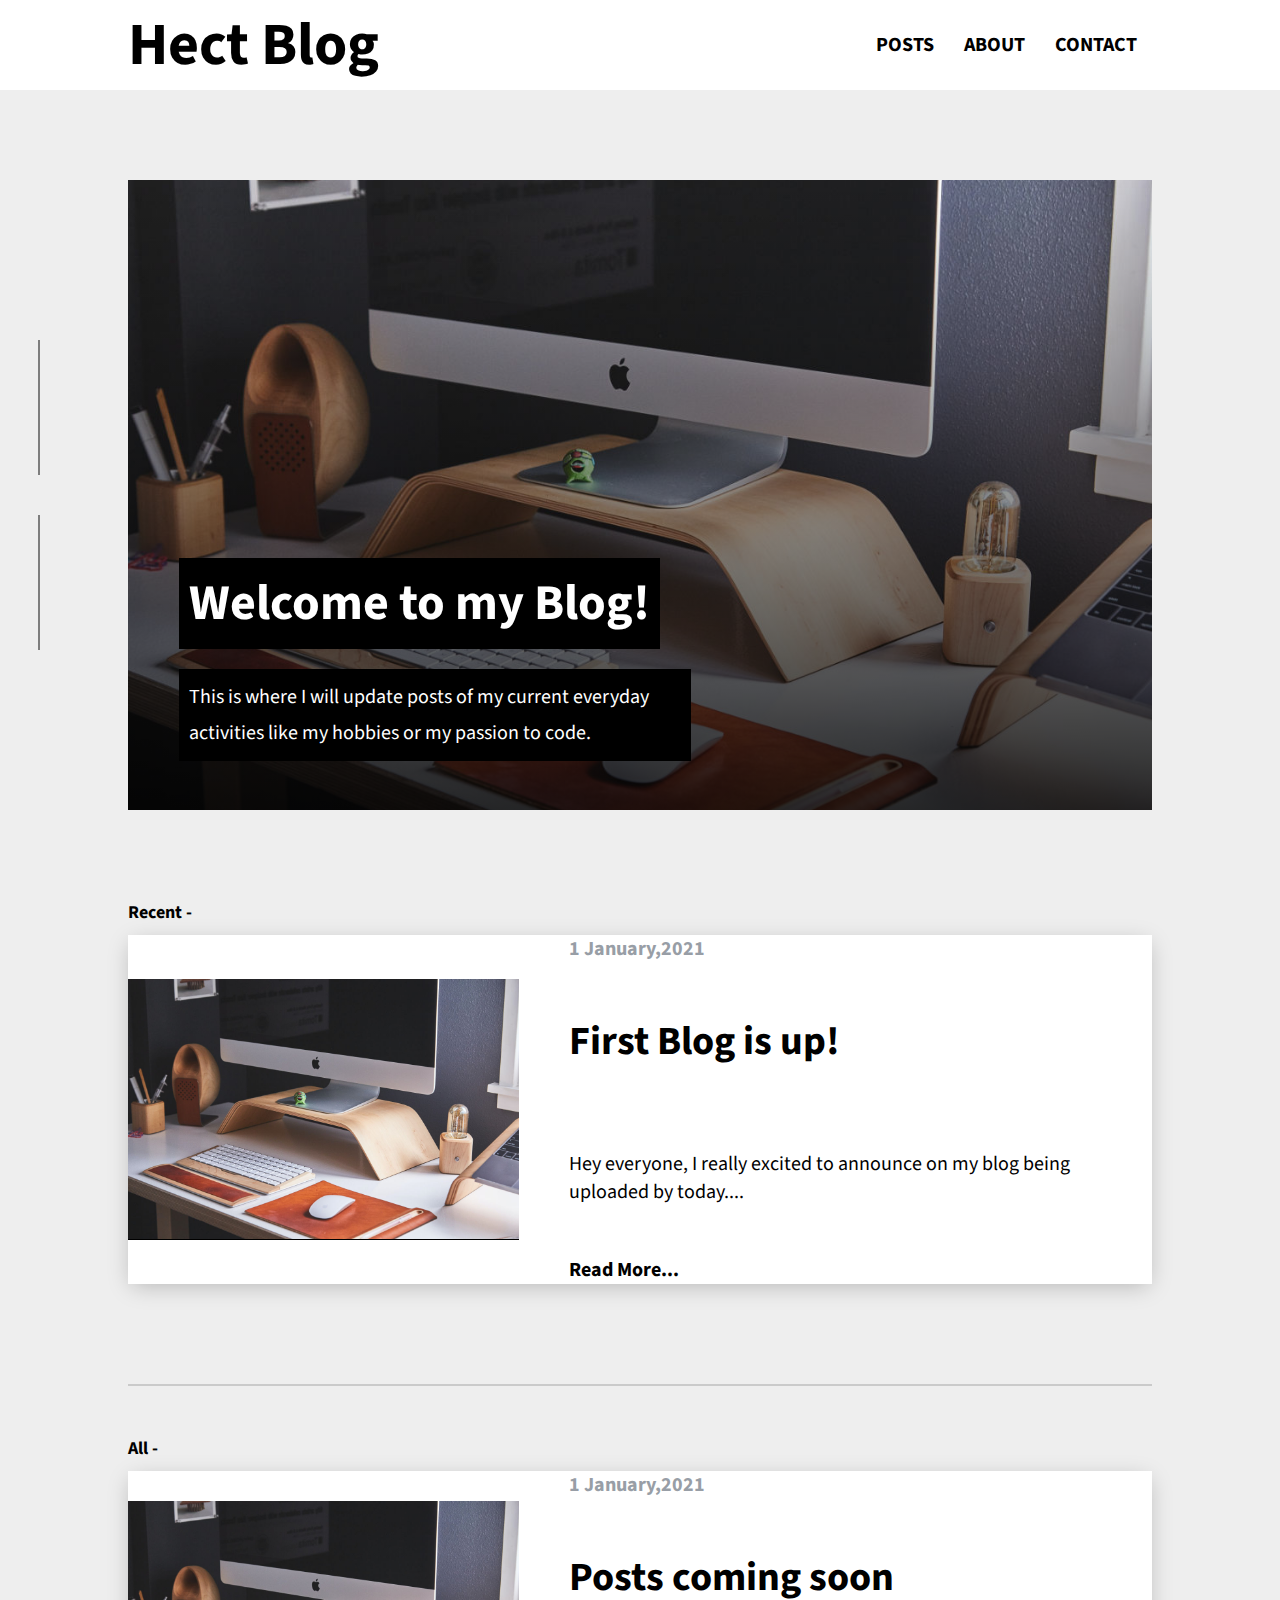
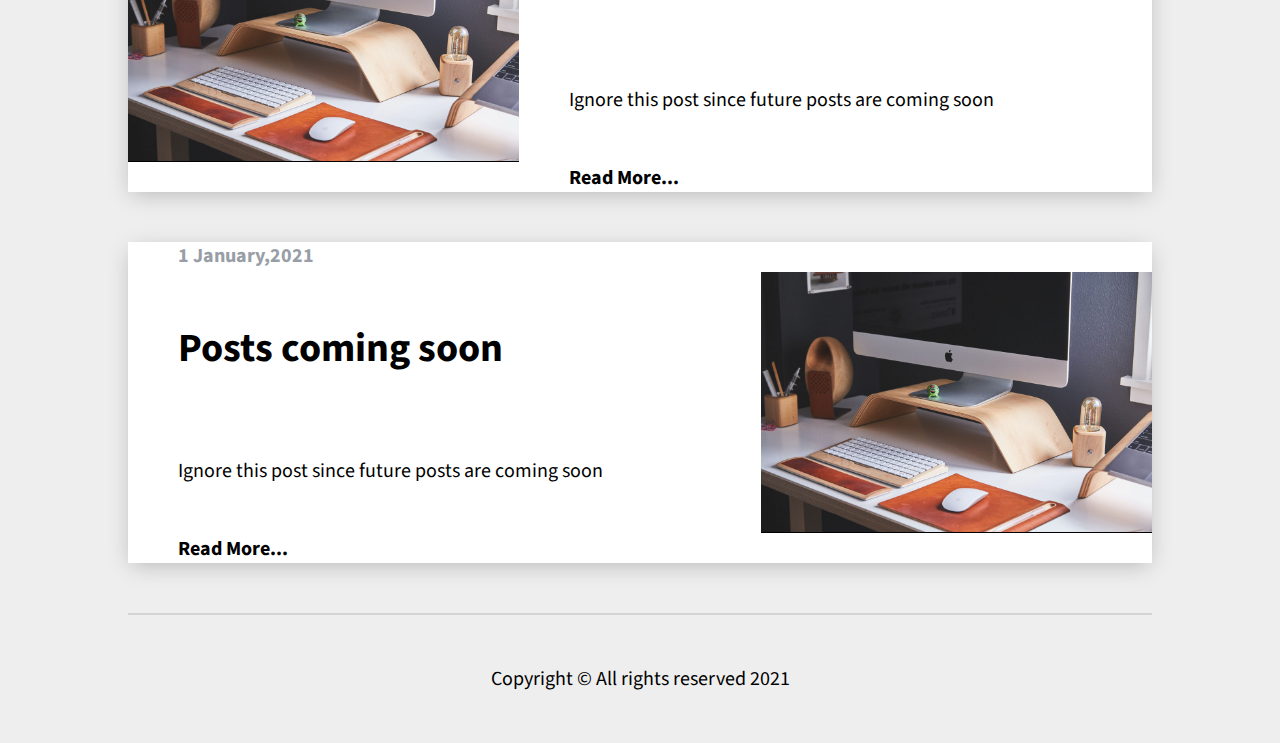
<file: index.html>
<!DOCTYPE html>
<html lang="en">
<head>
    <meta charset="UTF-8">
    <meta http-equiv="X-UA-Compatible" content="IE=edge">
    <meta name="viewport" content="width=device-width, initial-scale=1.0">
    <title>Hect Blog</title>
    <link rel="icon" href="/IMGS/article_blog_sign_icon-icons.com_51086.png">
    <link rel="stylesheet" href="/Styles/style.css">
    <link rel="stylesheet" href="https://cdnjs.cloudflare.com/ajax/libs/font-awesome/5.15.3/css/all.min.css" integrity="sha512-iBBXm8fW90+nuLcSKlbmrPcLa0OT92xO1BIsZ+ywDWZCvqsWgccV3gFoRBv0z+8dLJgyAHIhR35VZc2oM/gI1w==" crossorigin="anonymous" referrerpolicy="no-referrer" />
    <link rel="preconnect" href="https://fonts.gstatic.com">
    <link href="https://fonts.googleapis.com/css2?family=Source+Sans+Pro:wght@400;700&display=swap" rel="stylesheet">
</head>
<body>
    <header class="main-header">
        <nav class="main-nav">
            <div class="logo">
                <h1>Hect Blog</h1>
            </div>

            <ul class="hover-nav">
                <li><a href="#posts">POSTS</a></li>
                <li><a href="about.html">ABOUT</a></li>
                <li><a href="#">CONTACT</a></li>
            </ul>

            <!-- Mobile Nav icon-->
            <div class="menu-bars">
                <span><i class="fas fa-bars"></i></span>
            </div>
            
            <div class="mobile-menu">
                <div class="exit">
                    <span class="x"><i class="fas fa-times"></i></span>
                </div>
                <ul class="mobile-nav">
                    <li><a class="close" href="index.html">POSTS</a></li>
                    <li><a class="close"href="about.html">ABOUT</a></li>
                    <li><a class="close"href="#">CONTACT</a></li>
                 </ul>
                 <ul class="icon-links">
                        <li><a href="https://github.com/Hetoreno" target="_blank" rel="noopener noreferrer"><i class="fab fa-github"></i></a></li>
                        <li><a href="https://www.linkedin.com/in/hector-hernandez-809432216/" target="_blank"><i class="fab fa-linkedin"></i></a></li>
                    </ul>
            </div>
            

        </nav>

    </header>

    <section id="intro">

        <div class="intro-container">
            <div class="overlay"></div>
            <div class="intro-text">
                <h2>Welcome to my Blog!</h2>
                <p>This is where I will update posts of my current everyday activities like my hobbies or my passion to code. </p>
            </div>
        </div>
        <!-- social icons -->
        <ul class="social-icons">
            <li><a href="https://github.com/Hetoreno" target="_blank" rel="noopener noreferrer"><i class="fab fa-github"></i></a></li>
            <li><a href="https://www.linkedin.com/in/hector-hernandez-809432216/" target="_blank"><i class="fab fa-linkedin"></i></a></li>
        </ul>
        <!-- to-top arrow -->
        <a href="#" class="to-top"><i class="fas fa-sort-up"></i></a>
    </section>

    <section id="posts">
        
        


        <div class="recent">
                <p class="topic">Recent -</p>
                <div class="post">
                    <div class="post-img">
                        <a href="#"><img src="/IMGS/pexels-ken-tomita-389819.jpg" alt=""></a>
                    </div>
                    <div class="post-description">
                        <h4>1 January,2021</h4>
                        <a href="#"><h2>First Blog is up!</h2></a>
                        <p>Hey everyone, I really excited to announce on my blog being uploaded by today....</p>
                        <a href="#">Read More...</a>
                    </div>
                </div>
        </div>

        <hr>

        <div class="all">
            <p class="topic">All -</p>
            <div class="post">
                <div class="post-img">
                    <a href="#"><img src="/IMGS/pexels-ken-tomita-389819.jpg" alt=""></a>
                </div>
                <div class="post-description">
                    <h4>1 January,2021</h4>
                    <a href="#"><h2>Posts coming soon</h2></a>
                    <p>Ignore this post since future posts are coming soon</p>
                    <a href="#">Read More...</a>
                </div>
            </div>

            <div class="post seperate">
                
                <div class="post-description">
                    <h4>1 January,2021</h4>
                    <a href="#"><h2>Posts coming soon</h2></a>
                    <p>Ignore this post since future posts are coming soon</p>
                    <a href="#">Read More...</a>
                </div>
                <div class="post-img">
                    <a href="#"><img src="/IMGS/pexels-ken-tomita-389819.jpg" alt=""></a>
                </div>
                
            </div>
        </div>
               
    </section>
    <footer>
        <p class="footer-copy">Copyright &copy; All rights reserved 2021</p>
    </footer>
    
</body>
<script src="main.js"></script>
</html>
</file>
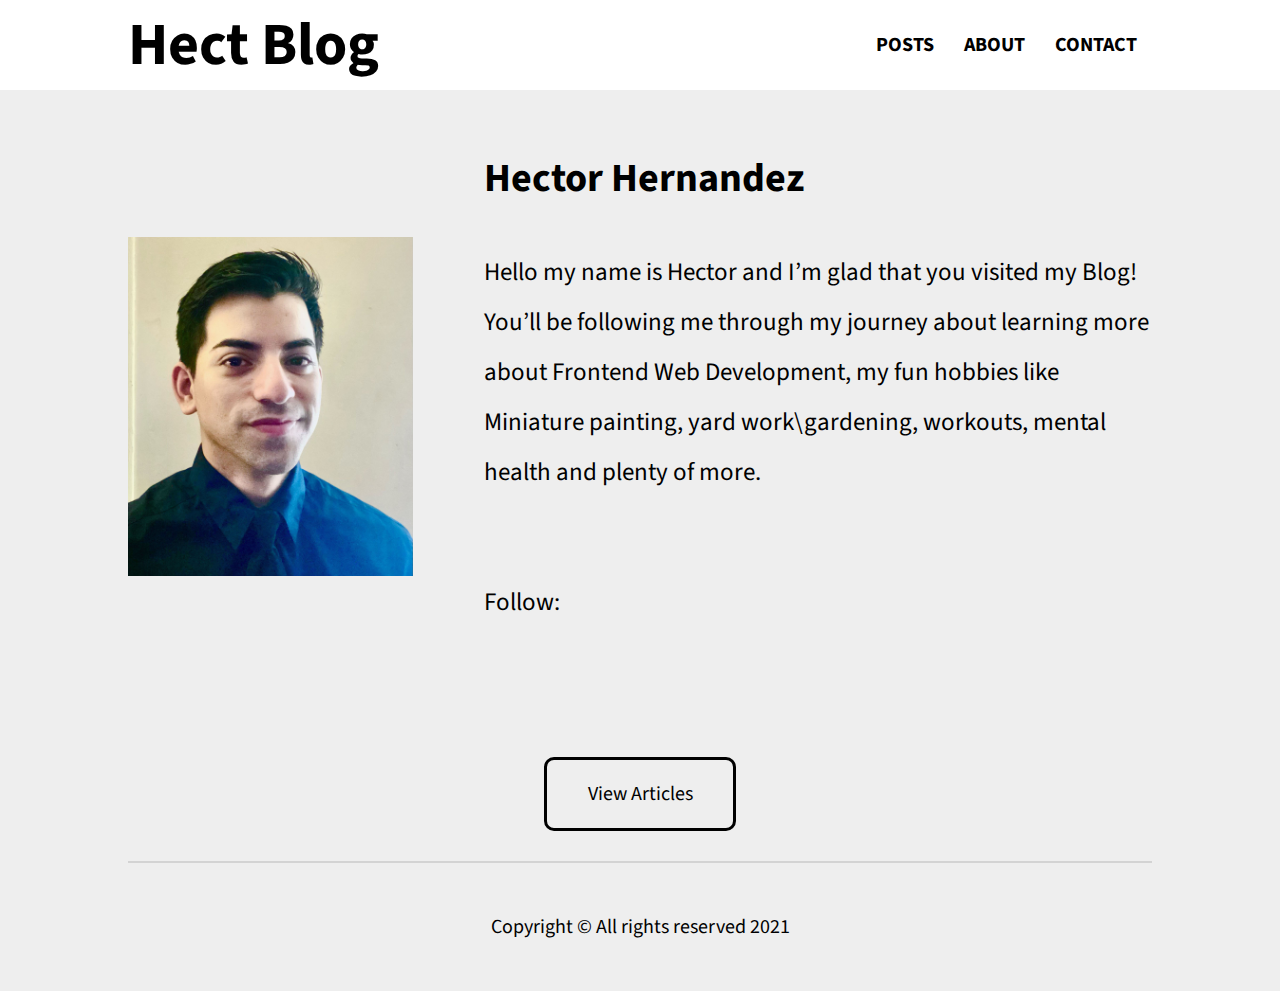
<file: about.html>
<!DOCTYPE html>
<html lang="en">
<head>
    <meta charset="UTF-8">
    <meta http-equiv="X-UA-Compatible" content="IE=edge">
    <meta name="viewport" content="width=device-width, initial-scale=1.0">
    <title>Document</title>
    <link rel="stylesheet" href="Styles/style.css">
    <link rel="stylesheet" href="https://cdnjs.cloudflare.com/ajax/libs/font-awesome/5.15.3/css/all.min.css" integrity="sha512-iBBXm8fW90+nuLcSKlbmrPcLa0OT92xO1BIsZ+ywDWZCvqsWgccV3gFoRBv0z+8dLJgyAHIhR35VZc2oM/gI1w==" crossorigin="anonymous" referrerpolicy="no-referrer" />
    <link rel="preconnect" href="https://fonts.gstatic.com">
    <link href="https://fonts.googleapis.com/css2?family=Source+Sans+Pro:wght@400;700&display=swap" rel="stylesheet">
    <link rel="icon" href="/IMGS/article_blog_sign_icon-icons.com_51086.png">
</head>
<body>
    <header class="main-header">
        <nav class="main-nav">
            <div class="logo">
                <h1>Hect Blog</h1>
            </div>

            <ul class="hover-nav">
                <li><a href="index.html">POSTS</a></li>
                <li><a href="#">ABOUT</a></li>
                <li><a href="#">CONTACT</a></li>
            </ul>

            <!-- Mobile Nav icon-->
            <div class="menu-bars">
                <span><i class="fas fa-bars"></i></span>
            </div>
            
            <div class="mobile-menu">
                <div class="exit">
                    <span class="x"><i class="fas fa-times"></i></span>
                </div>
                <ul class="mobile-nav">
                    <li><a class="close" href="index.html">POSTS</a></li>
                    <li><a class="close"href="about.html">ABOUT</a></li>
                    <li><a class="close"href="#">CONTACT</a></li>
                 </ul>
                 <ul class="icon-links">
                        <li><a href="https://github.com/Hetoreno" target="_blank" rel="noopener noreferrer"><i class="fab fa-github"></i></a></li>
                        <li><a href="https://www.linkedin.com/in/hector-hernandez-809432216/" target="_blank"><i class="fab fa-linkedin"></i></a></li>
                    </ul>
            </div>
            

        </nav>

    </header>
    <section id="about-me">
        <div class="about-container">
            <div class="about-img">
                <img src="/IMGS/self-pic.jpg" alt="self picture">
            </div>
            <div class="about-description">
                <h4>Hector Hernandez</h4>
                <p>Hello my name is Hector and I’m glad that you visited my Blog! You’ll be following me through my journey about learning more about Frontend Web Development, my fun hobbies like Miniature painting, yard work\gardening, workouts, mental health and plenty of more.</p>
                <div class="about-links">
                    <p>Follow:</p>
                    <a href="https://github.com/Hetoreno"><i class="fab fa-github"></i></a>
                    <a href="https://www.linkedin.com/in/hector-hernandez-809432216/"><i class="fab fa-linkedin"></i></a>
                    <a href="#"><i class="fab fa-instagram"></i></a>
                    <a href="#"><i class="fab fa-twitter"></i></a>
                </div>
            </div>
        </div>
        <a class="go-back" href="index.html">View Articles</a>
    </section>
    <footer>
        <p class="footer-copy">Copyright &copy; All rights reserved 2021</p>
    </footer>
</body>
<script src="main.js"></script>
</html>
</file>
<file: Styles/style.css>
* {
  padding: 0;
  margin: 0;
  -webkit-box-sizing: border-box;
          box-sizing: border-box;
}

html {
  font-size: 62.5%;
  scroll-behavior: smooth;
  font-family: 'Source Sans Pro', sans-serif;
}

a {
  text-decoration: none;
}

li {
  list-style: none;
}

body {
  background: #EEEEEE;
}

.main-header {
  background: white;
}

.main-header .main-nav {
  display: -webkit-box;
  display: -ms-flexbox;
  display: flex;
  -webkit-box-align: center;
      -ms-flex-align: center;
          align-items: center;
  -webkit-box-pack: justify;
      -ms-flex-pack: justify;
          justify-content: space-between;
  -webkit-box-orient: horizontal;
  -webkit-box-direction: normal;
      -ms-flex-direction: row;
          flex-direction: row;
  width: 80%;
  margin: auto;
  min-height: 10vh;
}

.main-header .main-nav .logo {
  font-size: 3rem;
}

.main-header .main-nav ul {
  display: -webkit-box;
  display: -ms-flexbox;
  display: flex;
  -webkit-box-align: center;
      -ms-flex-align: center;
          align-items: center;
  -webkit-box-pack: center;
      -ms-flex-pack: center;
          justify-content: center;
  -webkit-box-orient: horizontal;
  -webkit-box-direction: normal;
      -ms-flex-direction: row;
          flex-direction: row;
}

.main-header .main-nav ul li {
  margin: 0rem 1.5rem;
  font-size: 2rem;
}

.main-header .main-nav ul li:hover {
  opacity: 0.50;
  -webkit-transition: all 0.2s ease-in-out;
  transition: all 0.2s ease-in-out;
}

.main-header .main-nav ul a {
  color: black;
  font-weight: bold;
}

.main-header .main-nav .menu-bars {
  display: none;
}

.main-header .main-nav .mobile-menu {
  display: none;
}

/* .main-header.active{
        position: fixed;
    @include flex(center,center,row);
    width: 100%;
    z-index: 1;
    } */
#intro {
  min-height: 90vh;
  display: -webkit-box;
  display: -ms-flexbox;
  display: flex;
  -webkit-box-align: center;
      -ms-flex-align: center;
          align-items: center;
  -webkit-box-pack: center;
      -ms-flex-pack: center;
          justify-content: center;
  -webkit-box-orient: horizontal;
  -webkit-box-direction: normal;
      -ms-flex-direction: row;
          flex-direction: row;
}

.intro-container {
  background: -webkit-gradient(linear, left top, left bottom, from(rgba(0, 0, 0, 0)), color-stop(120%, #000000)), url(/IMGS/pexels-ken-tomita-389819.jpg);
  background: linear-gradient(180deg, rgba(0, 0, 0, 0) 0%, #000000 120%), url(/IMGS/pexels-ken-tomita-389819.jpg);
  background-position: center;
  background-size: cover;
  background-repeat: no-repeat;
  width: 80%;
  min-height: 70vh;
  position: relative;
}

.intro-container .overlay {
  background: black;
  min-height: 70vh;
  width: 100%;
  opacity: 0;
}

.intro-container .overlay:hover {
  -webkit-transition: all 0.5s ease;
  transition: all 0.5s ease;
  opacity: 0.20;
}

.intro-container .intro-text {
  display: -webkit-box;
  display: -ms-flexbox;
  display: flex;
  -webkit-box-align: start;
      -ms-flex-align: start;
          align-items: flex-start;
  -webkit-box-pack: center;
      -ms-flex-pack: center;
          justify-content: center;
  -webkit-box-orient: vertical;
  -webkit-box-direction: normal;
      -ms-flex-direction: column;
          flex-direction: column;
  width: 50%;
  color: white;
  position: absolute;
  top: 60%;
  left: 5%;
}

.intro-container .intro-text h2 {
  padding: 1rem;
  background: black;
  font-size: 5rem;
}

.intro-container .intro-text p {
  background: black;
  line-height: 1.8;
  margin-top: 2rem;
  padding: 1rem;
  font-size: 2rem;
}

.social-icons {
  display: -webkit-box;
  display: -ms-flexbox;
  display: flex;
  -webkit-box-align: center;
      -ms-flex-align: center;
          align-items: center;
  -webkit-box-pack: center;
      -ms-flex-pack: center;
          justify-content: center;
  -webkit-box-orient: vertical;
  -webkit-box-direction: normal;
      -ms-flex-direction: column;
          flex-direction: column;
  position: fixed;
  left: 3%;
  top: auto;
  font-size: 5rem;
}

.social-icons li {
  margin: 1rem 0rem;
}

.social-icons li a {
  color: #6F6F6F;
}

.social-icons li a:hover {
  -webkit-transition: all 0.5s ease;
  transition: all 0.5s ease;
  color: black;
}

.social-icons li:hover {
  -webkit-transform: translateY(-5%);
          transform: translateY(-5%);
  -webkit-transition: ease all 0.5s;
  transition: ease all 0.5s;
}

.social-icons::before {
  content: '';
  display: block;
  width: 2px;
  height: 15vh;
  background: #7D7D7D;
}

.social-icons::after {
  content: '';
  display: block;
  width: 2px;
  height: 15vh;
  background: #7D7D7D;
}

.to-top {
  opacity: 0;
  position: fixed;
  bottom: 3rem;
  right: 2rem;
  width: 5rem;
  font-size: 5rem;
  color: black;
}

.to-top.active {
  -webkit-transition: all 0.8s ease;
  transition: all 0.8s ease;
  opacity: 1;
}

.to-top:hover {
  -webkit-transform: translateY(-25%);
          transform: translateY(-25%);
}

hr {
  border: 1px solid #cacaca;
  margin: 5rem;
  width: 100%;
}

#posts {
  display: -webkit-box;
  display: -ms-flexbox;
  display: flex;
  -webkit-box-align: center;
      -ms-flex-align: center;
          align-items: center;
  -webkit-box-pack: center;
      -ms-flex-pack: center;
          justify-content: center;
  -webkit-box-orient: vertical;
  -webkit-box-direction: normal;
      -ms-flex-direction: column;
          flex-direction: column;
  width: 80%;
  margin: auto;
}

.recent {
  width: 100%;
}

.all {
  width: 100%;
}

.topic {
  font-size: 1.8rem;
  font-weight: 700;
}

.post {
  background: white;
  -webkit-box-shadow: 0px 5px 22px -4px rgba(0, 0, 0, 0.25);
          box-shadow: 0px 5px 22px -4px rgba(0, 0, 0, 0.25);
  display: -webkit-box;
  display: -ms-flexbox;
  display: flex;
  -webkit-box-align: center;
      -ms-flex-align: center;
          align-items: center;
  -webkit-box-pack: center;
      -ms-flex-pack: center;
          justify-content: center;
  -webkit-box-orient: horizontal;
  -webkit-box-direction: normal;
      -ms-flex-direction: row;
          flex-direction: row;
  -ms-flex-wrap: wrap;
      flex-wrap: wrap;
  width: 100%;
  margin-top: 1rem;
  margin-bottom: 5rem;
}

.post .post-img {
  -webkit-box-flex: 1;
      -ms-flex: 1 1 25rem;
          flex: 1 1 25rem;
  background: black;
}

.post .post-img img {
  width: 100%;
  height: 100%;
  -o-object-fit: cover;
     object-fit: cover;
  margin-bottom: -3px;
}

.post .post-img img:hover {
  opacity: 0.55;
  -webkit-transition: all 0.2s ease-in;
  transition: all 0.2s ease-in;
}

.post .post-description {
  display: -webkit-box;
  display: -ms-flexbox;
  display: flex;
  -webkit-box-align: start;
      -ms-flex-align: start;
          align-items: flex-start;
  -webkit-box-pack: center;
      -ms-flex-pack: center;
          justify-content: center;
  -webkit-box-orient: vertical;
  -webkit-box-direction: normal;
      -ms-flex-direction: column;
          flex-direction: column;
  -webkit-box-flex: 2;
      -ms-flex: 2 1 25rem;
          flex: 2 1 25rem;
  margin: 0rem 5rem;
}

.post .post-description h4 {
  font-size: 2rem;
  color: #989EA6;
}

.post .post-description h2 {
  font-size: 4rem;
  color: black;
  margin: 5rem 0rem;
}

.post .post-description p {
  font-size: 2rem;
  margin-top: 3rem;
  margin-bottom: 5rem;
}

.post .post-description a {
  font-size: 2rem;
  color: black;
  font-weight: 700;
}

.post .post-description a:hover {
  text-decoration: underline;
}

footer {
  display: -webkit-box;
  display: -ms-flexbox;
  display: flex;
  -webkit-box-align: center;
      -ms-flex-align: center;
          align-items: center;
  -webkit-box-pack: center;
      -ms-flex-pack: center;
          justify-content: center;
  -webkit-box-orient: horizontal;
  -webkit-box-direction: normal;
      -ms-flex-direction: row;
          flex-direction: row;
  border-top: 2px solid #d3d3d3;
  width: 80%;
  margin: auto;
}

footer p {
  font-size: 2rem;
  padding: 5rem;
}

#about-me {
  display: -webkit-box;
  display: -ms-flexbox;
  display: flex;
  -webkit-box-align: center;
      -ms-flex-align: center;
          align-items: center;
  -webkit-box-pack: center;
      -ms-flex-pack: center;
          justify-content: center;
  -webkit-box-orient: vertical;
  -webkit-box-direction: normal;
      -ms-flex-direction: column;
          flex-direction: column;
}

#about-me .about-container {
  display: -webkit-box;
  display: -ms-flexbox;
  display: flex;
  -webkit-box-align: center;
      -ms-flex-align: center;
          align-items: center;
  -webkit-box-pack: center;
      -ms-flex-pack: center;
          justify-content: center;
  -webkit-box-orient: horizontal;
  -webkit-box-direction: normal;
      -ms-flex-direction: row;
          flex-direction: row;
  width: 80%;
  margin: auto;
  padding: 6rem 0rem;
  min-height: 70vh;
}

#about-me .about-container .about-img {
  -webkit-box-flex: 1;
      -ms-flex: 1 1 20rem;
          flex: 1 1 20rem;
}

#about-me .about-container .about-img img {
  height: 100%;
  width: 80%;
  -o-object-fit: cover;
     object-fit: cover;
}

#about-me .about-container .about-description {
  display: -webkit-box;
  display: -ms-flexbox;
  display: flex;
  -webkit-box-align: start;
      -ms-flex-align: start;
          align-items: flex-start;
  -webkit-box-pack: center;
      -ms-flex-pack: center;
          justify-content: center;
  -webkit-box-orient: vertical;
  -webkit-box-direction: normal;
      -ms-flex-direction: column;
          flex-direction: column;
  -webkit-box-flex: 3;
      -ms-flex: 3 1 20rem;
          flex: 3 1 20rem;
}

#about-me .about-container .about-description h4 {
  font-size: 4rem;
}

#about-me .about-container .about-description p {
  font-size: 2.5rem;
  margin: 4rem 0rem;
  line-height: 5rem;
}

#about-me .about-container .about-description .about-links {
  display: -webkit-box;
  display: -ms-flexbox;
  display: flex;
  -webkit-box-align: center;
      -ms-flex-align: center;
          align-items: center;
  -webkit-box-pack: center;
      -ms-flex-pack: center;
          justify-content: center;
  -webkit-box-orient: horizontal;
  -webkit-box-direction: normal;
      -ms-flex-direction: row;
          flex-direction: row;
}

#about-me .about-container .about-description .about-links a {
  font-size: 3rem;
  color: black;
  margin: 0rem 1rem;
}

#about-me .about-container .about-description .about-links a:hover {
  opacity: 0.50;
  -webkit-transition: all 0.3s ease;
  transition: all 0.3s ease;
}

#about-me .go-back {
  display: -webkit-box;
  display: -ms-flexbox;
  display: flex;
  -webkit-box-align: center;
      -ms-flex-align: center;
          align-items: center;
  -webkit-box-pack: center;
      -ms-flex-pack: center;
          justify-content: center;
  -webkit-box-orient: horizontal;
  -webkit-box-direction: normal;
      -ms-flex-direction: row;
          flex-direction: row;
  font-size: 2rem;
  color: black;
  border: 3px solid black;
  width: 15%;
  margin: 3rem;
  border-radius: 1rem;
  padding: 2rem;
}

#about-me .go-back:hover {
  -webkit-transition: all 0.3s ease;
  transition: all 0.3s ease;
  background: #dddddd;
}

@media screen and (max-width: 1024px) {
  .main-header .main-nav .logo h1 {
    font-size: 3rem;
  }
  .main-header .main-nav .hover-nav {
    display: none;
  }
  .main-header .main-nav .menu-bars {
    display: block;
    font-size: 2rem;
  }
  .main-header .main-nav .menu-bars span {
    cursor: pointer;
  }
  .main-header .main-nav .mobile-menu {
    display: -webkit-box;
    display: -ms-flexbox;
    display: flex;
    -webkit-box-align: center;
        -ms-flex-align: center;
            align-items: center;
    -webkit-box-pack: center;
        -ms-flex-pack: center;
            justify-content: center;
    -webkit-box-orient: vertical;
    -webkit-box-direction: normal;
        -ms-flex-direction: column;
            flex-direction: column;
    display: block;
    position: fixed;
    background: wheat;
    height: 100%;
    width: 50%;
    top: 0;
    left: 100%;
    z-index: 2;
  }
  .main-header .main-nav .mobile-menu .exit {
    display: -webkit-box;
    display: -ms-flexbox;
    display: flex;
    -webkit-box-align: center;
        -ms-flex-align: center;
            align-items: center;
    -webkit-box-pack: end;
        -ms-flex-pack: end;
            justify-content: flex-end;
    -webkit-box-orient: horizontal;
    -webkit-box-direction: normal;
        -ms-flex-direction: row;
            flex-direction: row;
    min-height: 20vh;
    margin: 0rem 5rem;
  }
  .main-header .main-nav .mobile-menu .exit .x {
    font-size: 3rem;
    cursor: pointer;
  }
  .main-header .main-nav .mobile-menu .mobile-nav {
    display: -webkit-box;
    display: -ms-flexbox;
    display: flex;
    -webkit-box-align: center;
        -ms-flex-align: center;
            align-items: center;
    -webkit-box-pack: center;
        -ms-flex-pack: center;
            justify-content: center;
    -webkit-box-orient: vertical;
    -webkit-box-direction: normal;
        -ms-flex-direction: column;
            flex-direction: column;
    min-height: 50vh;
  }
  .main-header .main-nav .mobile-menu .mobile-nav li {
    margin: 2rem;
  }
  .main-header .main-nav .mobile-menu .icon-links li {
    font-size: 4rem;
  }
  .open-menu {
    -webkit-transform: translate(-100%);
            transform: translate(-100%);
    -webkit-transition: all 0.2s ease;
    transition: all 0.2s ease;
  }
  /* Intro */
  .intro-container {
    display: -webkit-box;
    display: -ms-flexbox;
    display: flex;
    -webkit-box-align: center;
        -ms-flex-align: center;
            align-items: center;
    -webkit-box-pack: center;
        -ms-flex-pack: center;
            justify-content: center;
    -webkit-box-orient: vertical;
    -webkit-box-direction: normal;
        -ms-flex-direction: column;
            flex-direction: column;
    width: 100%;
    position: none;
  }
  .intro-container .overlay {
    display: none;
  }
  .intro-container .intro-text {
    position: static;
    width: 80%;
    margin: auto;
  }
  .to-top {
    display: none;
  }
  .social-icons {
    display: none;
  }
  /* Posts */
  .post {
    display: -webkit-box;
    display: -ms-flexbox;
    display: flex;
    -webkit-box-align: center;
        -ms-flex-align: center;
            align-items: center;
    -webkit-box-pack: center;
        -ms-flex-pack: center;
            justify-content: center;
    -webkit-box-orient: vertical;
    -webkit-box-direction: normal;
        -ms-flex-direction: column;
            flex-direction: column;
  }
  .post .post-img {
    background: none;
  }
  .post .post-description {
    padding: 3rem;
    margin: 0;
  }
  /* About Me */
  #about-me .about-container .about-img {
    -webkit-box-flex: 1;
        -ms-flex: 1 1 30rem;
            flex: 1 1 30rem;
  }
  #about-me .go-back {
    width: 25%;
  }
  /* footer */
  footer {
    width: 100%;
  }
}

@media screen and (max-width: 550px) {
  html {
    font-size: 50%;
  }
  #posts {
    width: 95%;
  }
  #about-me .about-container {
    display: -webkit-box;
    display: -ms-flexbox;
    display: flex;
    -webkit-box-align: start;
        -ms-flex-align: start;
            align-items: flex-start;
    -webkit-box-pack: center;
        -ms-flex-pack: center;
            justify-content: center;
    -webkit-box-orient: vertical;
    -webkit-box-direction: reverse;
        -ms-flex-direction: column-reverse;
            flex-direction: column-reverse;
  }
  #about-me .about-container .about-img {
    -webkit-box-flex: 1;
        -ms-flex: 1 1 30rem;
            flex: 1 1 30rem;
  }
  #about-me .about-container .about-img img {
    width: 100%;
  }
  #about-me .about-container .about-description p {
    margin: 3rem 0rem;
  }
  #about-me .go-back {
    width: 40%;
  }
}
/*# sourceMappingURL=style.css.map */
</file>
